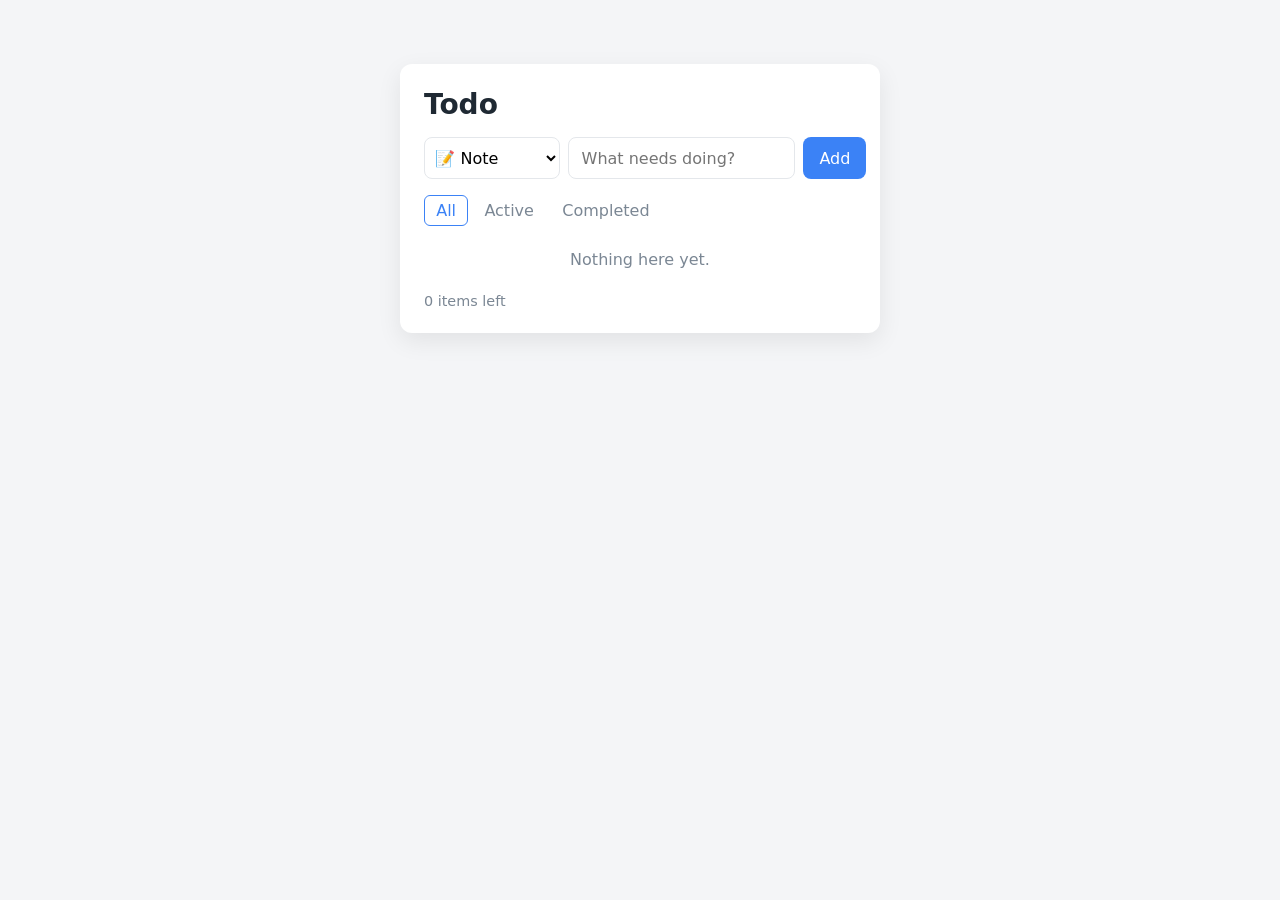
<file: index.html>
<!DOCTYPE html>
<html lang="en">
<head>
  <meta charset="UTF-8" />
  <meta name="viewport" content="width=device-width, initial-scale=1.0" />
  <title>Todo</title>
  <link rel="stylesheet" href="style.css" />
</head>
<body>
  <main class="app">
    <h1>Todo</h1>

    <form id="todo-form" class="todo-form" autocomplete="off">
      <label for="todo-icon" class="visually-hidden">Icon</label>
      <select id="todo-icon" class="icon-select">
        <option value="📝" selected>📝 Note</option>
        <option value="🛒">🛒 Shopping</option>
        <option value="💼">💼 Work</option>
        <option value="🏠">🏠 Home</option>
        <option value="💪">💪 Health</option>
        <option value="📞">📞 Call</option>
      </select>
      <label for="todo-input" class="visually-hidden">New todo</label>
      <input id="todo-input" type="text" placeholder="What needs doing?" maxlength="200" required />
      <button type="submit">Add</button>
    </form>

    <div class="filters" role="group" aria-label="Filter todos">
      <button type="button" data-filter="all" class="active" aria-pressed="true">All</button>
      <button type="button" data-filter="active" aria-pressed="false">Active</button>
      <button type="button" data-filter="completed" aria-pressed="false">Completed</button>
    </div>

    <ul id="todo-list" class="todo-list"></ul>

    <p id="empty" class="empty">Nothing here yet.</p>

    <footer class="footer">
      <span id="count">0 items left</span>
      <div class="footer-actions">
        <button type="button" id="clear-completed">Clear completed</button>
        <button type="button" id="clear-all">Clear all</button>
      </div>
    </footer>
  </main>

  <script src="app.js"></script>
</body>
</html>
</file>
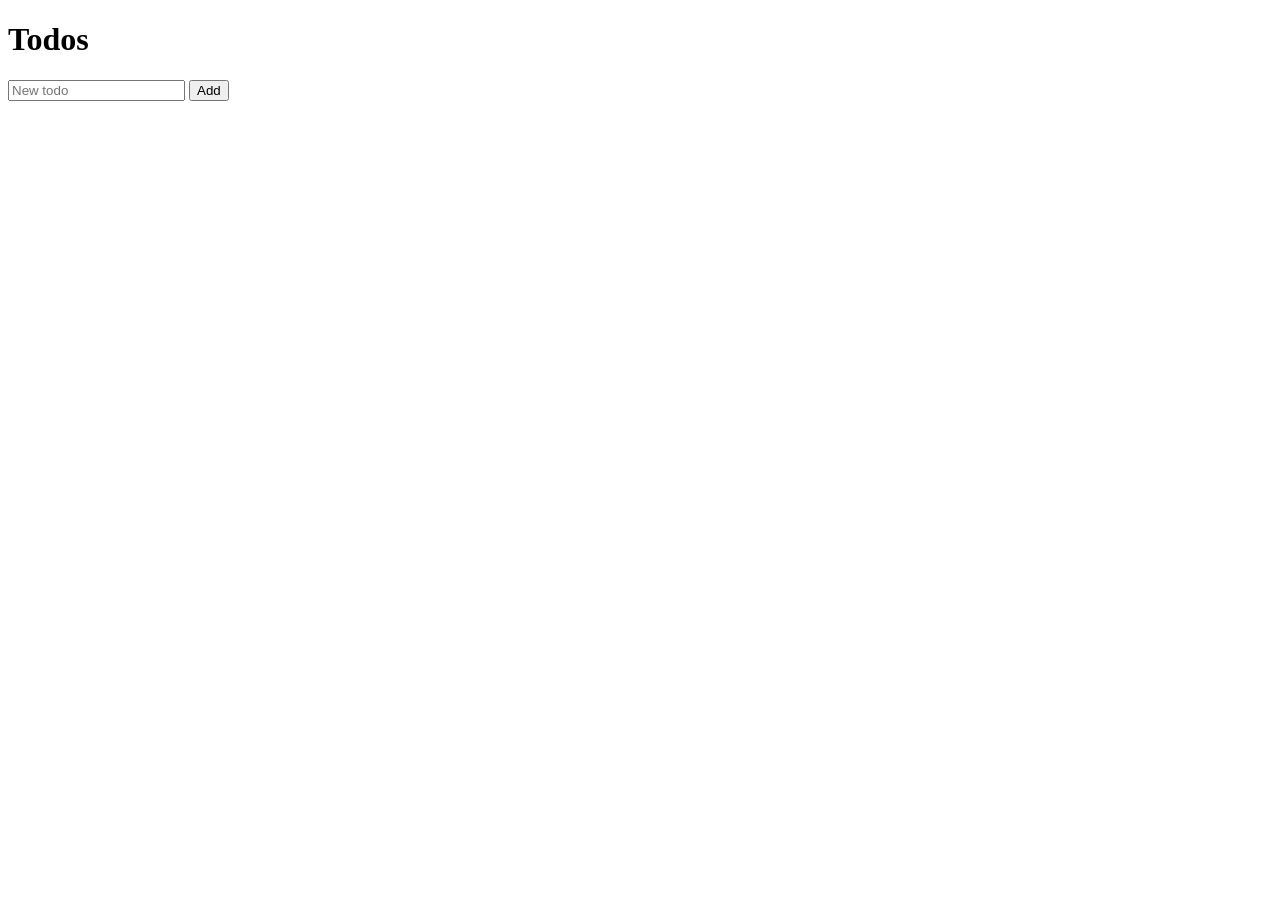
<file: todo/index.html>
<!DOCTYPE html>
<html lang="en">
<head>
  <meta charset="UTF-8">
  <meta name="viewport" content="width=device-width, initial-scale=1.0">
  <title>Todos</title>
</head>
<body>
  <h1>Todos</h1>
  <form id="todo-form">
    <input id="todo-input" type="text" placeholder="New todo" autocomplete="off" required>
    <button type="submit">Add</button>
  </form>
  <ul id="todo-list"></ul>
  <script src="todo.js"></script>
</body>
</html>
</file>
<file: style.css>
*,
*::before,
*::after {
  box-sizing: border-box;
}

:root {
  --bg: #f4f5f7;
  --card: #ffffff;
  --text: #1f2933;
  --muted: #7b8794;
  --accent: #3b82f6;
  --border: #e4e7eb;
  --danger: #ef4444;
}

body {
  margin: 0;
  min-height: 100vh;
  font-family: system-ui, -apple-system, "Segoe UI", Roboto, sans-serif;
  background: var(--bg);
  color: var(--text);
  display: flex;
  justify-content: center;
  align-items: flex-start;
  padding: 4rem 1rem;
}

.app {
  width: 100%;
  max-width: 480px;
  background: var(--card);
  border-radius: 12px;
  box-shadow: 0 8px 24px rgba(0, 0, 0, 0.08);
  padding: 1.5rem;
}

h1 {
  margin: 0 0 1rem;
  font-size: 1.75rem;
}

button {
  font: inherit;
  cursor: pointer;
}

.todo-form {
  display: flex;
  gap: 0.5rem;
  margin-bottom: 1rem;
}

.todo-form input {
  flex: 1;
  padding: 0.6rem 0.8rem;
  font: inherit;
  border: 1px solid var(--border);
  border-radius: 8px;
}

.todo-form .icon-select {
  padding: 0.6rem 0.4rem;
  font: inherit;
  border: 1px solid var(--border);
  border-radius: 8px;
  background: var(--card);
}

.todo-form .icon-select:focus,
.todo-form input:focus {
  outline: 2px solid var(--accent);
  outline-offset: -1px;
}

.todo-form button {
  padding: 0.6rem 1rem;
  border: none;
  border-radius: 8px;
  background: var(--accent);
  color: #fff;
}

.filters {
  display: flex;
  gap: 0.25rem;
  margin-bottom: 0.75rem;
}

.filters button {
  padding: 0.3rem 0.7rem;
  border: 1px solid transparent;
  border-radius: 6px;
  background: none;
  color: var(--muted);
}

.filters button.active {
  border-color: var(--accent);
  color: var(--accent);
}

.todo-list {
  list-style: none;
  margin: 0;
  padding: 0;
}

.todo-item {
  display: flex;
  align-items: center;
  gap: 0.75rem;
  padding: 0.6rem 0.25rem;
  border-bottom: 1px solid var(--border);
}

.todo-item input[type="checkbox"] {
  width: 1.1rem;
  height: 1.1rem;
  accent-color: var(--accent);
}

.todo-item .text {
  flex: 1;
  word-break: break-word;
}

.todo-item.completed .text {
  color: var(--muted);
  text-decoration: line-through;
}

.todo-item .edit {
  flex: 1;
  font: inherit;
  padding: 0.2rem 0.4rem;
  border: 1px solid var(--accent);
  border-radius: 4px;
}

.todo-item .mark-done,
.todo-item .delete {
  padding: 0.25rem 0.6rem;
  border: 1px solid var(--border);
  border-radius: 6px;
  background: none;
  font-size: 0.85rem;
  color: var(--muted);
}

.todo-item .mark-done:hover,
.todo-item .mark-done:focus-visible {
  border-color: var(--accent);
  color: var(--accent);
}

.todo-item .delete:hover,
.todo-item .delete:focus-visible {
  border-color: var(--danger);
  color: var(--danger);
}

.empty {
  text-align: center;
  color: var(--muted);
  margin: 1.5rem 0;
}

.footer {
  display: flex;
  justify-content: space-between;
  align-items: center;
  margin-top: 1rem;
  font-size: 0.9rem;
  color: var(--muted);
}

.footer-actions {
  display: flex;
  gap: 0.75rem;
}

.footer button {
  border: none;
  background: none;
  color: var(--muted);
}

.footer button:hover {
  color: var(--danger);
}

.visually-hidden {
  position: absolute;
  width: 1px;
  height: 1px;
  overflow: hidden;
  clip: rect(0 0 0 0);
  white-space: nowrap;
}

[hidden] {
  display: none !important;
}
</file>
